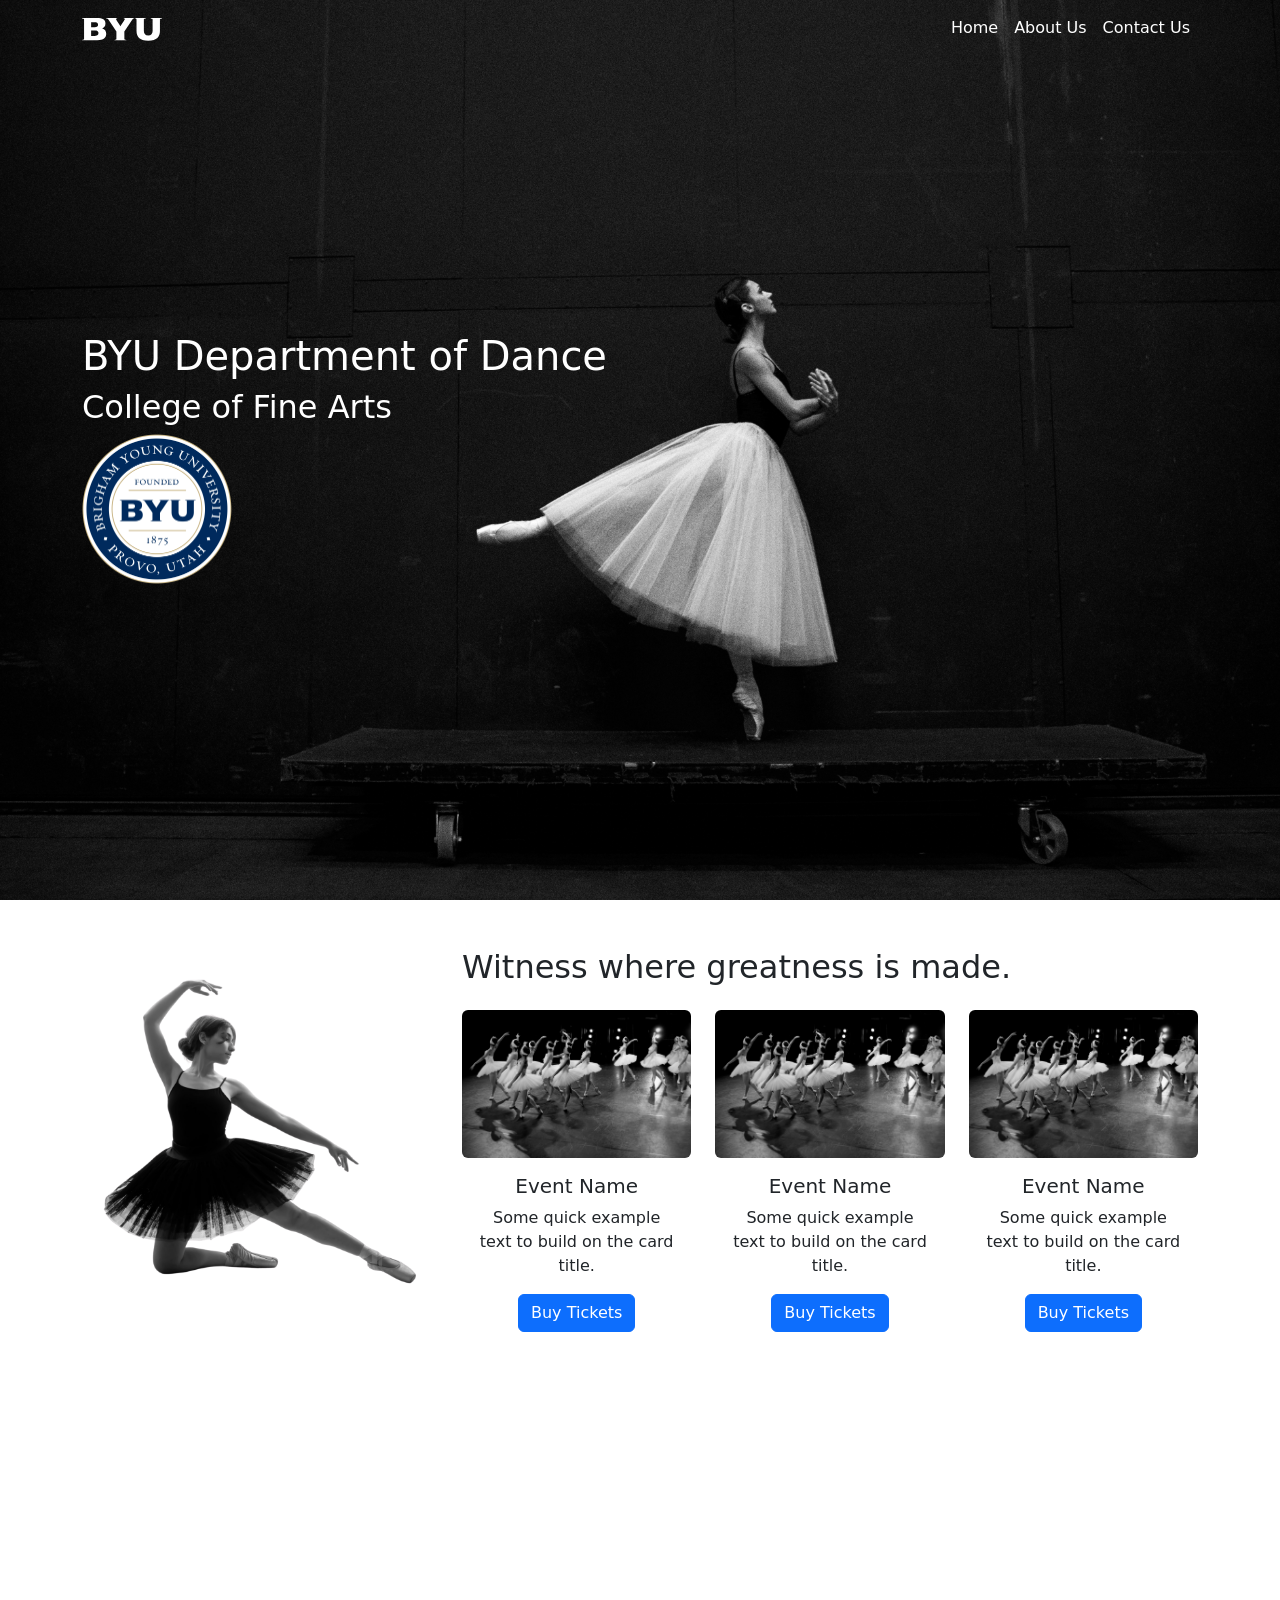
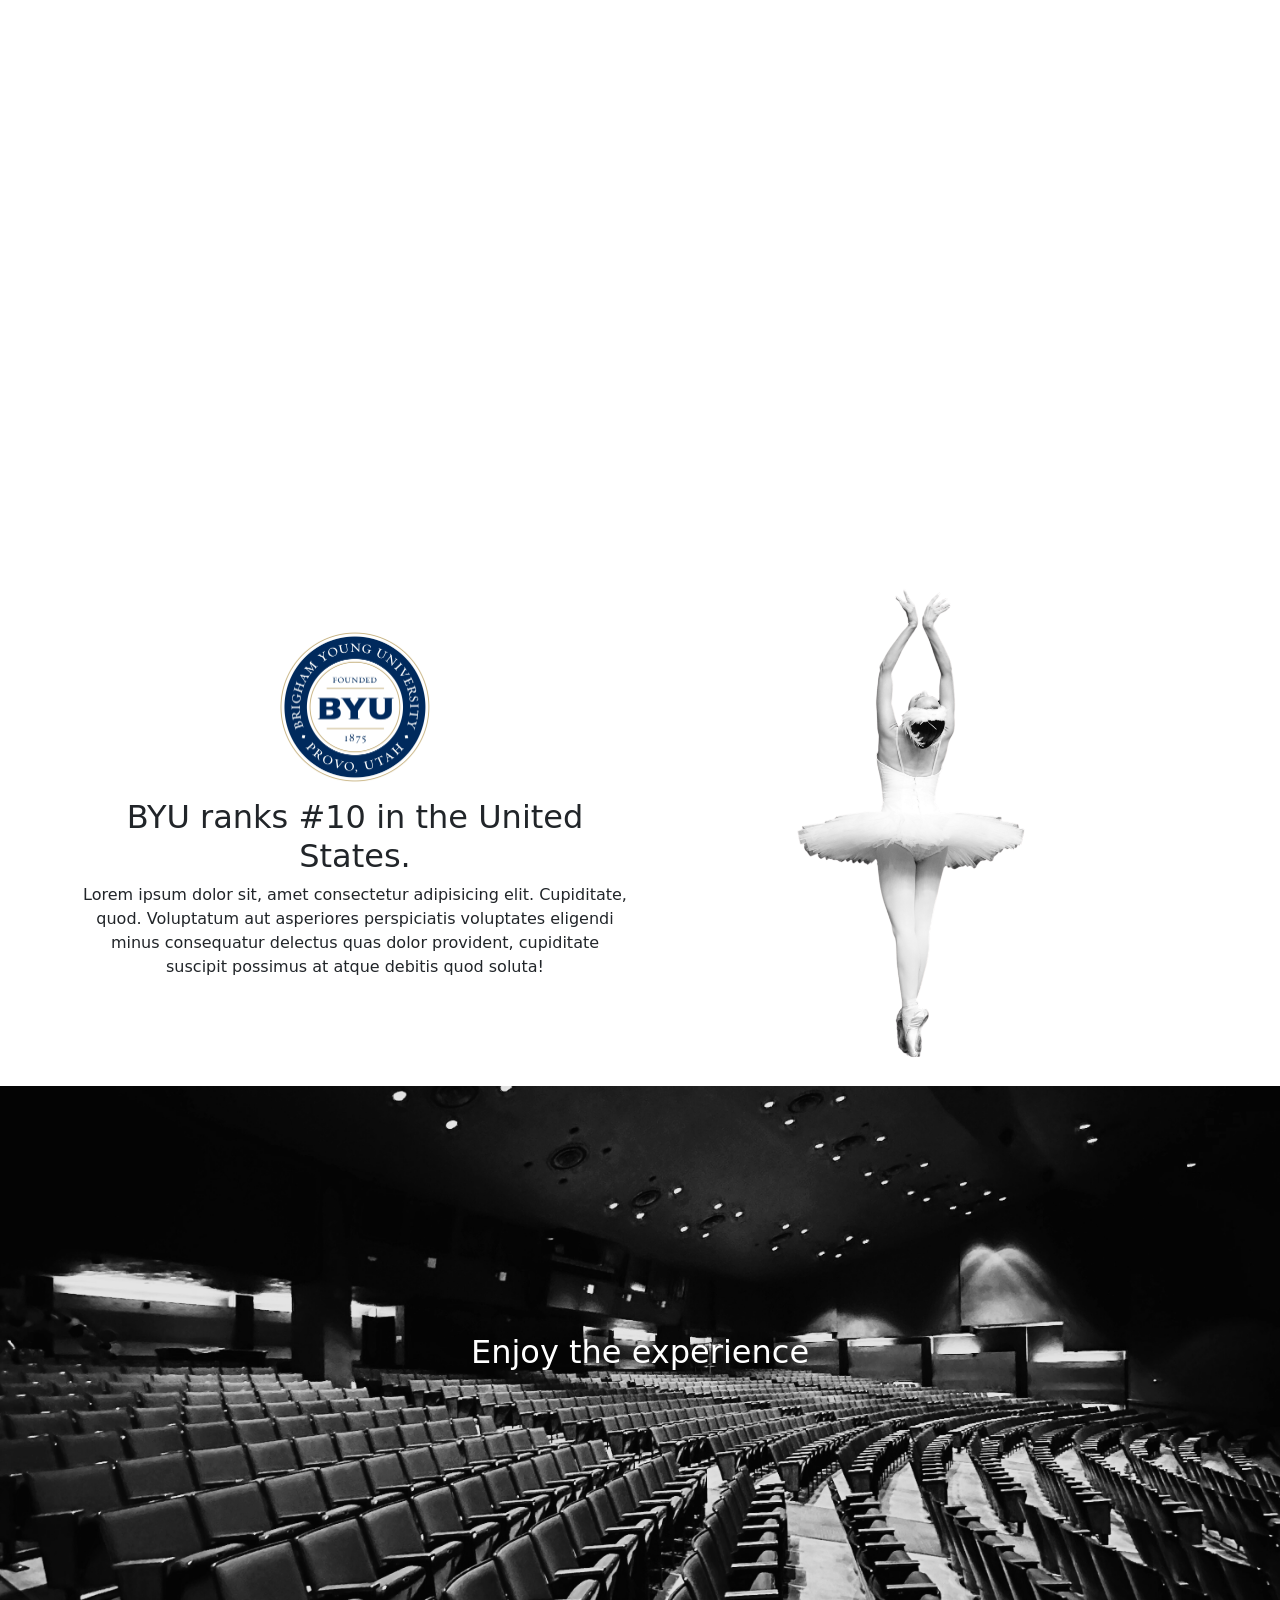
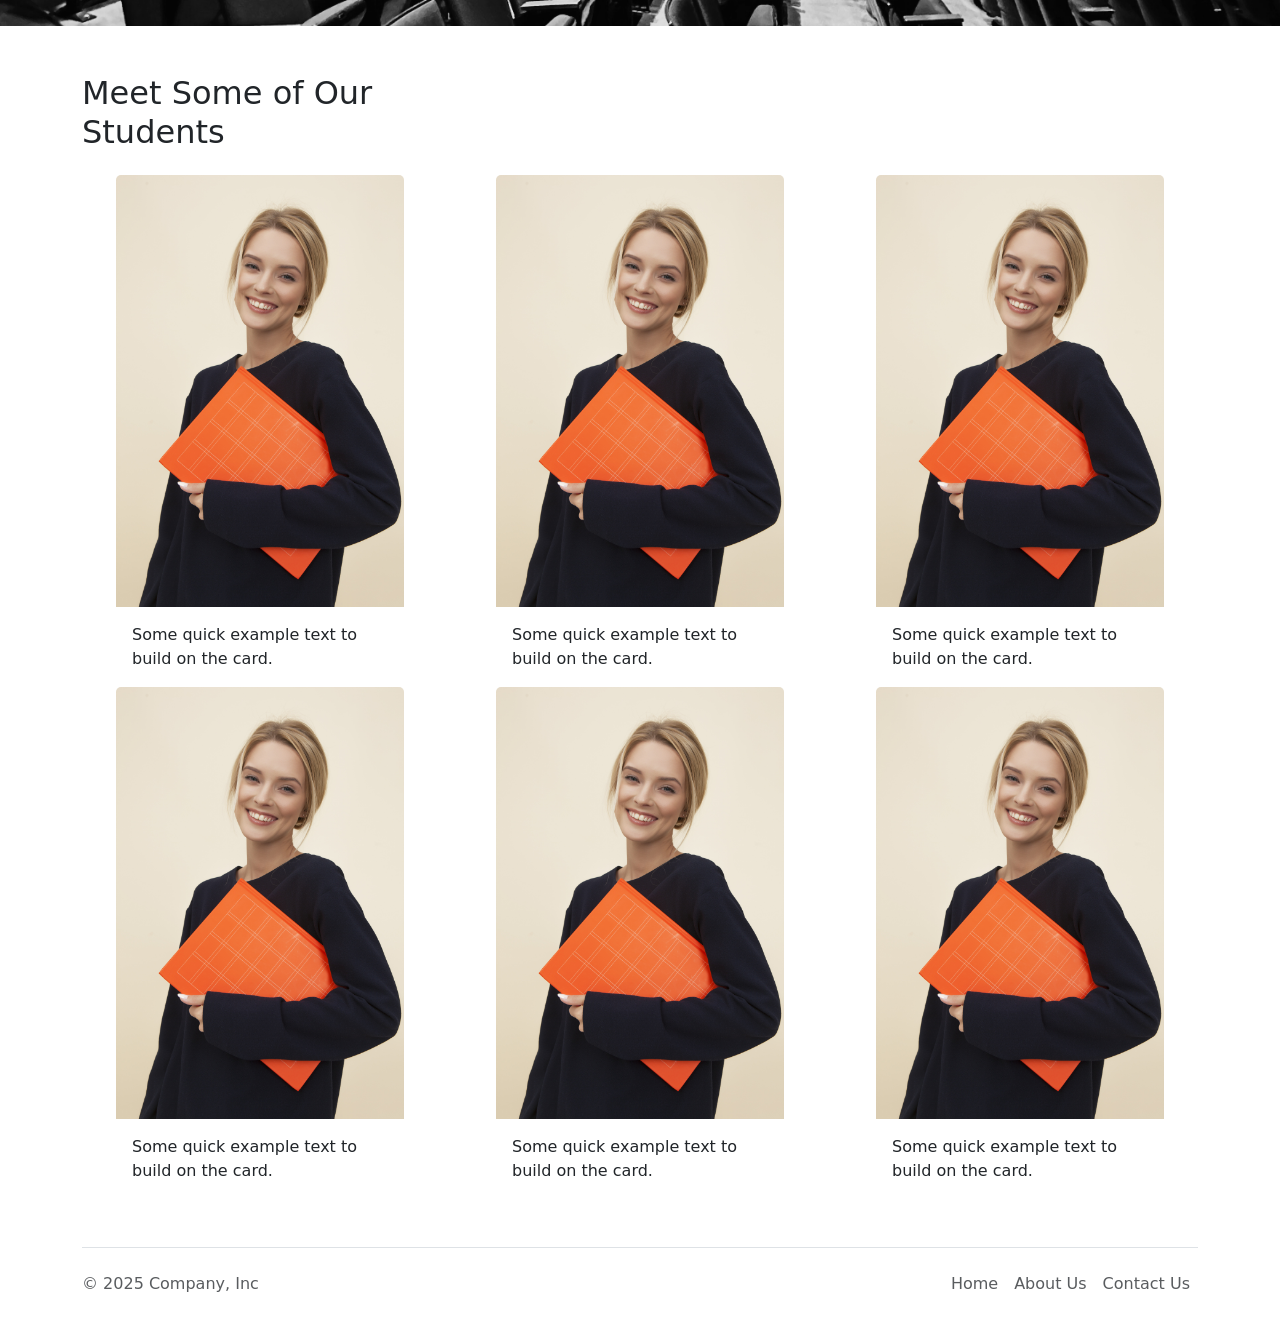
<file: index.html>
<!doctype html>
<html lang="en">
  <head>
    <meta charset="utf-8">
    <meta name="viewport" content="width=device-width, initial-scale=1">
    <title>BYU Department of Dance</title>
    <link href="https://cdn.jsdelivr.net/npm/bootstrap@5.3.5/dist/css/bootstrap.min.css" rel="stylesheet" integrity="sha384-SgOJa3DmI69IUzQ2PVdRZhwQ+dy64/BUtbMJw1MZ8t5HZApcHrRKUc4W0kG879m7" crossorigin="anonymous">
    <link href="https://cdn.jsdelivr.net/npm/bootstrap@5.3.0/dist/css/bootstrap.min.css" rel="stylesheet">
    <link rel="stylesheet" href="style.css">
  </head>
  <body>
    <div class="mainBanner">
      <!-- NAVBAR -->
      <nav class="navbar navbar-expand-lg bg-transparent">
          <div class="container">
              <a class="navbar-brand" href="index.html"><img src="/img/byu-logo-white-small.svg" alt="BYU Logo/Link"></a>
              <button class="navbar-toggler" data-bs-toggle="collapse" data-bs-target="#navbarNav" aria-controls="navbarNav" aria-expanded="false" aria-label="Toggle navigation">
                  <span class="navbar-toggler-icon custom"></span>
              </button>
              <div class="collapse navbar-collapse" id="navbarNav">
                  <ul class="navbar-nav ms-auto">
                      <li class="nav-item"><a class="nav-link" href="index.html">Home</a></li>
                      <li class="nav-item"><a class="nav-link" href="/aboutUs.html">About Us</a></li>
                      <li class="nav-item"><a class="nav-link" href="/contactUs.html">Contact Us</a></li>
                  </ul>
              </div>
          </div>
      </nav>
  
     <!-- BANNER TITLES -->
      <div class="container d-flex flex-column justify-content-center align-items-start h-100 pb-5">
        <div class="titles pb-5">
          <h1 class="titleMain">BYU Department of Dance</h1>
          <h2 class="titleMain">College of Fine Arts</h2>
          <img src="/img/byuLogo.png" alt="BYU Official Logo" style="width: 150px;">
        </div>
      </div>
  </div>

  <!-- UPCOMING EVENTS -->
    <section id="events" class=" mt-5 mb-5 container">
        <div class="row mt-5">
            <div class="col-md-4 col-12">
                <img src="/img/2.png" class="img-fluid full-height" alt="Left Column Image">
            </div>
            <div class="col-md-8 col-12">
                <h2 class="pb-3">Witness where greatness is made.</h2>
                <div class="row d-flex justify-content-start">
                    <div class="col-md-4 col-12 d-flex justify-content-center">
                        <div class="card border-0" style="width: 15rem;">
                            <img src="/img/events.jpg" class="card-img-top rounded" alt="Event Image">
                            <div class="card-body text-center">
                              <h5 class="card-title">Event Name</h5>
                              <p class="card-text">Some quick example text to build on the card title.</p>
                              <a href="#" class="btn btn-primary">Buy Tickets</a>
                            </div>
                          </div>
                    </div>
                    <div class="col-md-4 col-12 d-flex justify-content-center">
                        <div class="card border-0" style="width: 15rem;">
                            <img src="/img/events.jpg" class="card-img-top rounded" alt="Event Image">
                            <div class="card-body text-center">
                              <h5 class="card-title">Event Name</h5>
                              <p class="card-text">Some quick example text to build on the card title.</p>
                              <a href="#" class="btn btn-primary">Buy Tickets</a>
                            </div>
                          </div>
                    </div>
                    <div class="col-md-4 col-12 d-flex justify-content-center">
                      <div class="card border-0" style="width: 15rem;">
                          <img src="/img/events.jpg" class="card-img-top rounded" alt="Event Image">
                          <div class="card-body text-center">
                            <h5 class="card-title">Event Name</h5>
                            <p class="card-text">Some quick example text to build on the card title.</p>
                            <a href="#" class="btn btn-primary">Buy Tickets</a>
                          </div>
                        </div>
                  </div>
                </div>
            </div>
        </div>
    </section>
    <!-- VIDEO -->
    <section id="sectionVideo">
      <video autoplay muted loop id="banner-video">
        <source src="/img/mainPageVideo.mp4" type="video/mp4">
        Your browser does not support the video tag.
      </video>
    </section>
    <!-- Ranking Section -->
    <section id="rank" class="container mt-4">
      <div class="row">
        <!-- First Column -->
        <div class="col-md-6 d-flex justify-content-center align-items-center text-center">
          <div id="ranking">
            <img src="/img/byuLogo.png" class="mb-3 mx-auto" style="width: 150px;">
            <h2>BYU ranks #10 in the United States.</h2>
            <p>Lorem ipsum dolor sit, amet consectetur adipisicing elit. Cupiditate, quod. Voluptatum aut asperiores perspiciatis voluptates eligendi minus consequatur delectus quas dolor provident, cupiditate suscipit possimus at atque debitis quod soluta!</p>
          </div>
        </div>
        <!-- Second Column -->
        <div class="col-md-6 text-center">
          <img src="/img/3.png" class="img-fluid" alt="Ballet Dancer">
        </div>
      </div>
    </section>
    
    <!-- BANNER AUDITORIUM -->
    <section>
      <div class="jumbotron-banner d-flex align-items-center justify-content-center text-center">
        <h2 class="text-white">Enjoy the experience</h2>
    </div>
    </section>
    <section id="professor" class="container mt-5">
      <h2 class="mt-4 mb-4 col-md-4  d-flex justify-content-center">Meet Some of Our Students</h2>
      <div class="row mb-5">
        <div class="col-md-4 col-sm-6 col-12 d-flex justify-content-center">
          <div class="card border-0" style="width: 18rem;">
            <img src="/img/student.jpg" class="card-img-top" alt="Professor Picture">
            <div class="card-body">
              <p class="card-text">Some quick example text to build on the card.</p>
            </div>
          </div>
        </div>
        <div class="col-md-4 col-sm-6 d-flex justify-content-center">
          <div class="card border-0" style="width: 18rem;">
            <img src="/img/student.jpg" class="card-img-top" alt="Professor Picture">
            <div class="card-body">
              <p class="card-text">Some quick example text to build on the card.</p>
            </div>
          </div>
        </div>
        <div class="col-md-4 col-sm-6 col-12 d-flex justify-content-center">
          <div class="card border-0" style="width: 18rem;">
            <img src="/img/student.jpg" class="card-img-top" alt="Professor Picture">
            <div class="card-body">
              <p class="card-text">Some quick example text to build on the card.</p>
            </div>
          </div>
        </div>

        <div class="col-md-4 col-sm-6 col-12 d-flex justify-content-center">
          <div class="card border-0" style="width: 18rem;">
            <img src="/img/student.jpg" class="card-img-top" alt="Professor Picture">
            <div class="card-body">
              <p class="card-text">Some quick example text to build on the card.</p>
            </div>
          </div>
        </div>
        <div class="col-md-4 col-sm-6 col-12 d-flex justify-content-center">
          <div class="card border-0" style="width: 18rem;">
            <img src="/img/student.jpg" class="card-img-top" alt="Professor Picture">
            <div class="card-body">
              <p class="card-text">Some quick example text to build on the card.</p>
            </div>
          </div>
        </div>
        <div class="col-md-4 col-sm-6 col-12 d-flex justify-content-center">
          <div class="card border-0" style="width: 18rem;">
            <img src="/img/student.jpg" class="card-img-top" alt="Professor Picture">
            <div class="card-body">
              <p class="card-text">Some quick example text to build on the card.</p>
            </div>
          </div>
        </div>
      </div>
    </section>
    <!-- FOOTER SECTION -->
    <div class="container">
      <footer class="d-flex flex-wrap justify-content-between align-items-center py-3 my-4 border-top">
        <p class="col-md-4 mb-0 text-body-secondary">&copy; 2025 Company, Inc</p>
    
        <a href="/" class="col-md-4 d-flex align-items-center justify-content-center mb-3 mb-md-0 me-md-auto link-body-emphasis text-decoration-none" aria-label="Bootstrap">
          <svg class="bi me-2" width="40" height="32" aria-hidden="true"><use xlink:href="#bootstrap"/></svg>
        </a>
    
        <ul class="nav col-md-4 justify-content-end">
          <li class="nav-item"><a href="index.html" class="nav-link px-2 text-body-secondary">Home</a></li>
          <li class="nav-item"><a href="/aboutUs.html" class="nav-link px-2 text-body-secondary">About Us</a></li>
          <li class="nav-item"><a href="/contactUs.html" class="nav-link px-2 text-body-secondary">Contact Us</a></li>

        </ul>
      </footer>
    </div>
    <script src="https://cdn.jsdelivr.net/npm/bootstrap@5.3.0/dist/js/bootstrap.bundle.min.js"></script>
  </body>
</html>
</file>
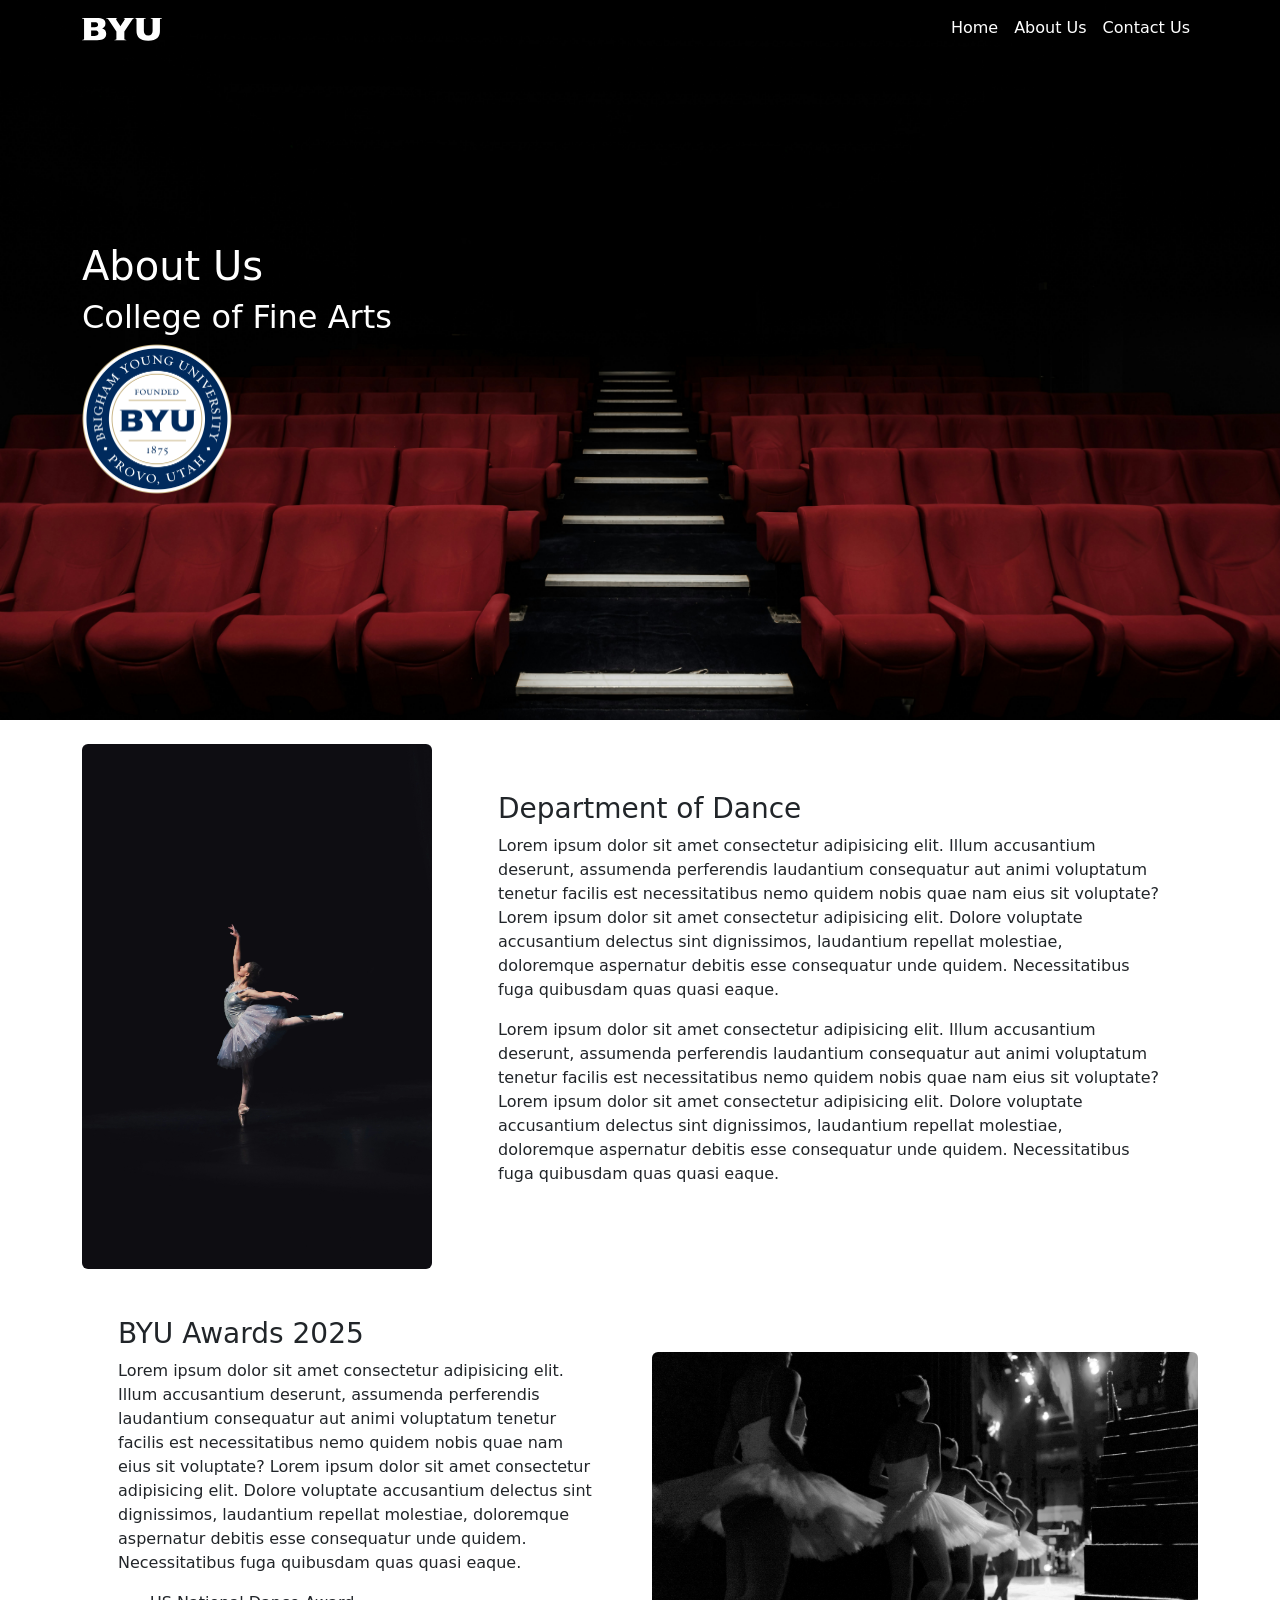
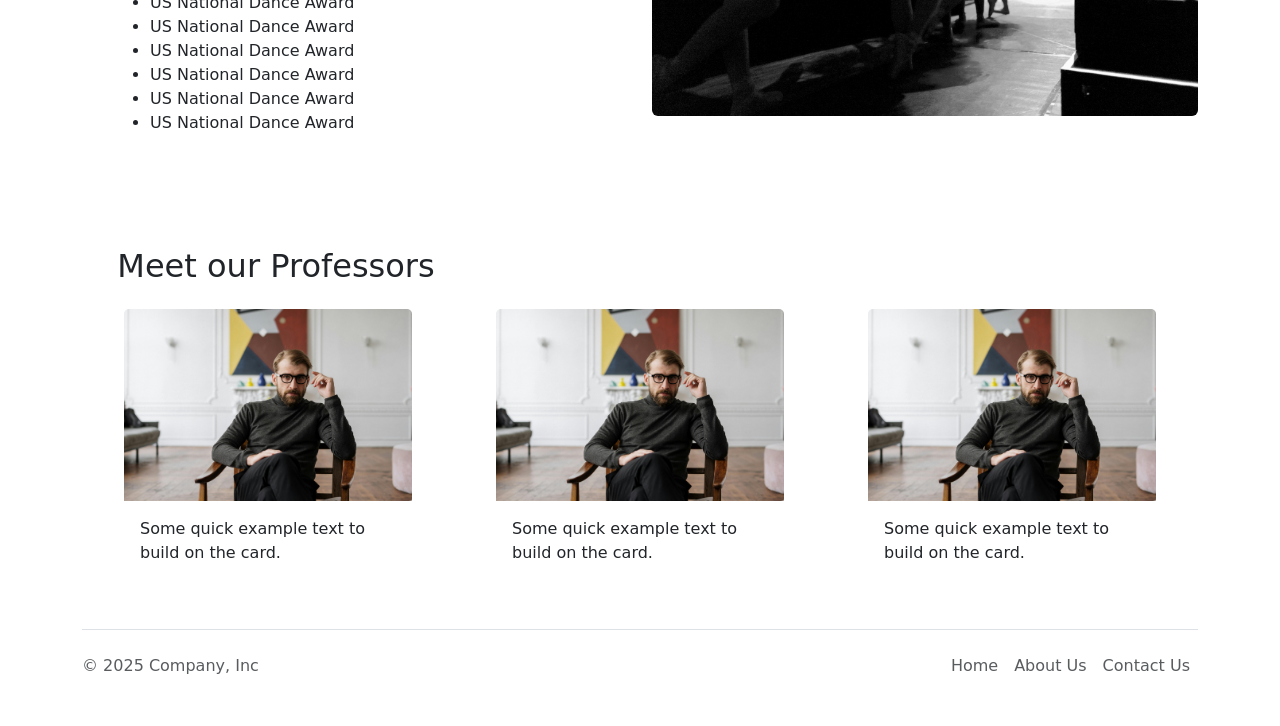
<file: aboutUs.html>
<!doctype html>
<html lang="en">
  <head>
    <meta charset="utf-8">
    <meta name="viewport" content="width=device-width, initial-scale=1">
    <title>BYU Department of Dance</title>
    <link href="https://cdn.jsdelivr.net/npm/bootstrap@5.3.5/dist/css/bootstrap.min.css" rel="stylesheet" integrity="sha384-SgOJa3DmI69IUzQ2PVdRZhwQ+dy64/BUtbMJw1MZ8t5HZApcHrRKUc4W0kG879m7" crossorigin="anonymous">
    <link href="https://cdn.jsdelivr.net/npm/bootstrap@5.3.0/dist/css/bootstrap.min.css" rel="stylesheet">
    <link rel="stylesheet" href="style.css">
  </head>
  <body>
    <div class="aboutUsBanner">
      <!-- NAVBAR -->
      <nav class="navbar navbar-expand-lg bg-transparent">
          <div class="container">
              <a class="navbar-brand" href="index.html"><img src="/img/byu-logo-white-small.svg" alt="Logo Link"></a>
              <button class="navbar-toggler" data-bs-toggle="collapse" data-bs-target="#navbarNav" aria-controls="navbarNav" aria-expanded="false" aria-label="Toggle navigation">
                  <span class="navbar-toggler-icon custom"></span>
              </button>
              <div class="collapse navbar-collapse" id="navbarNav">
                  <ul class="navbar-nav ms-auto">
                      <li class="nav-item"><a class="nav-link" href="index.html">Home</a></li>
                      <li class="nav-item"><a class="nav-link" href="/aboutUs.html">About Us</a></li>
                      <li class="nav-item"><a class="nav-link" href="/contactUs.html">Contact Us</a></li>
                  </ul>
              </div>
          </div>
      </nav>
  
     <!-- BANNER TITLES -->
      <div class="container d-flex flex-column justify-content-center align-items-start h-100 pb-5">
        <div class="titles pb-5">
          <h1 class="titleMain">About Us</h1>
          <h2 class="titleMain">College of Fine Arts</h2>
          <img src="/img/byuLogo.png" alt="" style="width: 150px;">
        </div>
      </div>
  </div>
  <!-- SUMMARY -->
  <main class="container pt-4">
    <div class="row">
        <div class="col-md-4 d-flex flex-column justify-content-center" >
            <img src="/img/eventsImage.jpg" alt="Events Image 1" style="width: 350px;" class="rounded">
        </div>
        <div class="col-md-8 p-5">
            <h3>Department of Dance</h3>
            <p>Lorem ipsum dolor sit amet consectetur adipisicing elit. Illum accusantium deserunt,
                 assumenda perferendis laudantium consequatur aut animi voluptatum tenetur facilis est necessitatibus 
                 nemo quidem nobis quae nam eius sit voluptate? Lorem ipsum dolor sit amet consectetur adipisicing elit. 
                 Dolore voluptate accusantium delectus sint dignissimos, laudantium repellat molestiae, doloremque aspernatur
                  debitis esse consequatur unde quidem. Necessitatibus fuga quibusdam quas quasi eaque.</p>

            <p>Lorem ipsum dolor sit amet consectetur adipisicing elit. Illum accusantium deserunt,
            assumenda perferendis laudantium consequatur aut animi voluptatum tenetur facilis est necessitatibus 
            nemo quidem nobis quae nam eius sit voluptate? Lorem ipsum dolor sit amet consectetur adipisicing elit. 
            Dolore voluptate accusantium delectus sint dignissimos, laudantium repellat molestiae, doloremque aspernatur
                debitis esse consequatur unde quidem. Necessitatibus fuga quibusdam quas quasi eaque.</p>
        </div>
    </div>
    <div class="row">
        <div class="col-md-6 p-5">
            <h3>BYU Awards 2025</h3>
            <p>Lorem ipsum dolor sit amet consectetur adipisicing elit. Illum accusantium deserunt,
                 assumenda perferendis laudantium consequatur aut animi voluptatum tenetur facilis est necessitatibus 
                 nemo quidem nobis quae nam eius sit voluptate? Lorem ipsum dolor sit amet consectetur adipisicing elit. 
                 Dolore voluptate accusantium delectus sint dignissimos, laudantium repellat molestiae, doloremque aspernatur
                  debitis esse consequatur unde quidem. Necessitatibus fuga quibusdam quas quasi eaque.</p>

            <ul>
                <li>US National Dance Award</li>
                <li>US National Dance Award</li>
                <li>US National Dance Award</li>
                <li>US National Dance Award</li>
                <li>US National Dance Award</li>
                <li>US National Dance Award</li>
            </ul>
        </div>
        <div class="col-md-6 d-flex flex-column justify-content-center" >
            <img src="/img/awards.jpg" class="rounded" alt="Events Image 2">
        </div>
        
    </div>
    <section id="professor" class="container mt-5">
      <h2 class="mt-4 mb-4 col-md-4  d-flex justify-content-center">Meet our Professors</h2>
      <div class="row mb-5">
        <div class="col-md-4 col-sm-6 col-12 d-flex justify-content-center">
          <div class="card border-0" style="width: 18rem;">
            <img src="/img/professor.jpg" class="card-img-top" alt="Professor Picture">
            <div class="card-body">
              <p class="card-text">Some quick example text to build on the card.</p>
            </div>
          </div>
        </div>
        <div class="col-md-4 col-sm-6 d-flex justify-content-center">
          <div class="card border-0" style="width: 18rem;">
            <img src="/img/professor.jpg" class="card-img-top" alt="Professor Picture">
            <div class="card-body">
              <p class="card-text">Some quick example text to build on the card.</p>
            </div>
          </div>
        </div>
        <div class="col-md-4 col-sm-6 col-12 d-flex justify-content-center">
          <div class="card border-0" style="width: 18rem;">
            <img src="/img/professor.jpg" class="card-img-top" alt="Professor Picture">
            <div class="card-body">
              <p class="card-text">Some quick example text to build on the card.</p>
            </div>
          </div>
        </div>
      </div>
    </section>
  </main>
    <!-- FOOTER SECTION -->
    <div class="container">
      <footer class="d-flex flex-wrap justify-content-between align-items-center py-3 my-4 border-top">
        <p class="col-md-4 mb-0 text-body-secondary">&copy; 2025 Company, Inc</p>
    
        <a href="/" class="col-md-4 d-flex align-items-center justify-content-center mb-3 mb-md-0 me-md-auto link-body-emphasis text-decoration-none" aria-label="Bootstrap">
          <svg class="bi me-2" width="40" height="32" aria-hidden="true"><use xlink:href="#bootstrap"/></svg>
        </a>
    
        <ul class="nav col-md-4 justify-content-end">
          <li class="nav-item"><a href="index.html" class="nav-link px-2 text-body-secondary">Home</a></li>
          <li class="nav-item"><a href="/aboutUs.html" class="nav-link px-2 text-body-secondary">About Us</a></li>
          <li class="nav-item"><a href="/contactUs.html" class="nav-link px-2 text-body-secondary">Contact Us</a></li>

        </ul>
      </footer>
    </div>
    <script src="https://cdn.jsdelivr.net/npm/bootstrap@5.3.0/dist/js/bootstrap.bundle.min.js"></script>
  </body>
</html>
</file>
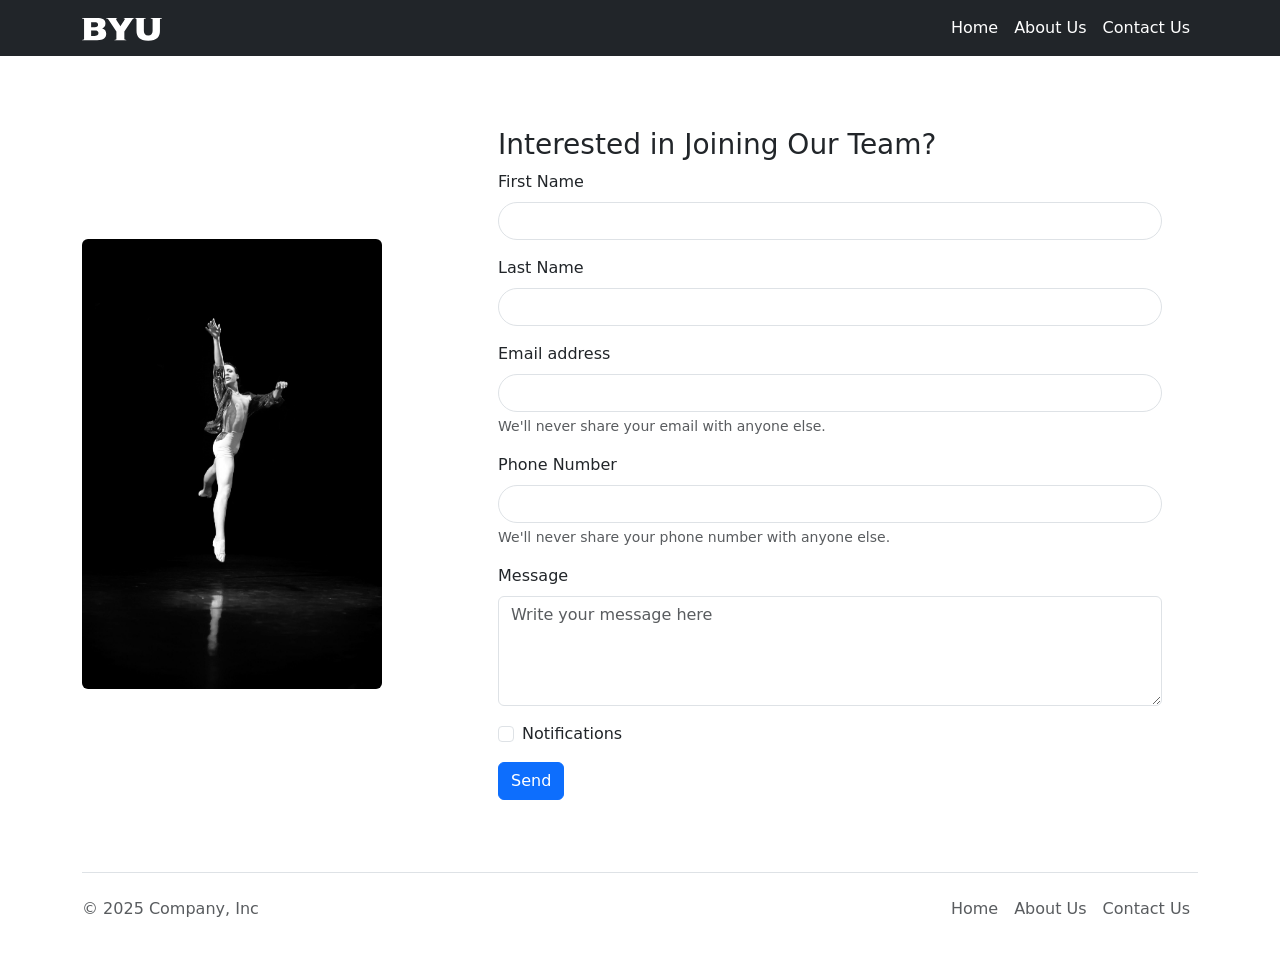
<file: contactUs.html>
<!doctype html>
<html lang="en">
  <head>
    <meta charset="utf-8">
    <meta name="viewport" content="width=device-width, initial-scale=1">
    <title>BYU Department of Dance</title>
    <link href="https://cdn.jsdelivr.net/npm/bootstrap@5.3.5/dist/css/bootstrap.min.css" rel="stylesheet" integrity="sha384-SgOJa3DmI69IUzQ2PVdRZhwQ+dy64/BUtbMJw1MZ8t5HZApcHrRKUc4W0kG879m7" crossorigin="anonymous">
    <link href="https://cdn.jsdelivr.net/npm/bootstrap@5.3.0/dist/css/bootstrap.min.css" rel="stylesheet">
    <link rel="stylesheet" href="style.css">
  </head>
  <body>
    <div>
      <!-- NAVBAR -->
      <nav class="navbar navbar-expand-lg bg-dark">
          <div class="container">
              <a class="navbar-brand" href="index.html"><img src="/img/byu-logo-white-small.svg" alt="BYU Logo Link"></a>
              <button class="navbar-toggler" data-bs-toggle="collapse" data-bs-target="#navbarNav" aria-controls="navbarNav" aria-expanded="false" aria-label="Toggle navigation">
                  <span class="navbar-toggler-icon custom"></span>
              </button>
              <div class="collapse navbar-collapse" id="navbarNav">
                  <ul class="navbar-nav ms-auto">
                      <li class="nav-item"><a class="nav-link" href="index.html">Home</a></li>
                      <li class="nav-item"><a class="nav-link" href="/aboutUs.html">About Us</a></li>
                      <li class="nav-item"><a class="nav-link" href="/contactUs.html">Contact Us</a></li>
                  </ul>
              </div>
          </div>
      </nav>
  </div>
  <!-- IMAGE & FORM -->
  <main class="container pt-4">
    <div class="row">
        <div class="col-md-4 d-flex flex-column justify-content-center" >
            <img src="/img/contactUs.jpg" class="rounded" style="width: 300px;">
        </div>
        <div class="col-md-8 p-5">
            <h3>Interested in Joining Our Team? </h3>
            <form>
                <div class="mb-3">
                  <label for="exampleInputEmail1" class="form-label">First Name</label>
                  <input type="text" class="form-control rounded-pill" id="exampleInputEmail1" aria-describedby="emailHelp">
                </div>
                <div class="mb-3">
                  <label for="exampleInputPassword1" class="form-label">Last Name</label>
                  <input type="text" class="form-control rounded-pill" id="exampleInputPassword1">
                </div>
                <div class="mb-3">
                    <label for="exampleInputEmail1" class="form-label">Email address</label>
                    <input type="email" class="form-control rounded-pill" id="exampleInputEmail1" aria-describedby="emailHelp">
                    <div class="form-text">We'll never share your email with anyone else.</div>
                  </div>
                  <div class="mb-3">
                    <label for="exampleInputPassword1" class="form-label">Phone Number</label>
                    <input type="tel" class="form-control rounded-pill">
                    <div  class="form-text">We'll never share your phone number with anyone else.</div>
                  </div>
                  <div class="mb-3">
                    <label for="messageTextArea" class="form-label">Message</label>
                    <textarea class="form-control" id="messageTextArea" rows="4" placeholder="Write your message here"></textarea>
                  </div>

                <div class="mb-3 form-check">
                  <input type="checkbox" class="form-check-input" id="exampleCheck1">
                  <label class="form-check-label" for="exampleCheck1">Notifications</label>
                </div>
                <button type="submit" class="btn btn-primary">Send</button>
              </form>
    </div>
  </main>
    <!-- FOOTER SECTION -->
    <div class="container">
      <footer class="d-flex flex-wrap justify-content-between align-items-center py-3 my-4 border-top">
        <p class="col-md-4 mb-0 text-body-secondary">&copy; 2025 Company, Inc</p>
    
        <a href="/" class="col-md-4 d-flex align-items-center justify-content-center mb-3 mb-md-0 me-md-auto link-body-emphasis text-decoration-none" aria-label="Bootstrap">
          <svg class="bi me-2" width="40" height="32" aria-hidden="true"><use xlink:href="#bootstrap"/></svg>
        </a>
    
        <ul class="nav col-md-4 justify-content-end">
          <li class="nav-item"><a href="index.html" class="nav-link px-2 text-body-secondary">Home</a></li>
          <li class="nav-item"><a href="/aboutUs.html" class="nav-link px-2 text-body-secondary">About Us</a></li>
          <li class="nav-item"><a href="/contactUs.html" class="nav-link px-2 text-body-secondary">Contact Us</a></li>

        </ul>
      </footer>
    </div>
    <script src="https://cdn.jsdelivr.net/npm/bootstrap@5.3.0/dist/js/bootstrap.bundle.min.js"></script>
  </body>
</html>
</file>
<file: style.css>
.mainBanner{
    height: 100vh; 
    background: url('./img/mainBanner.jpg') no-repeat center center;
    background-size: cover;
    justify-content: center;
}
.navbar-brand{
    color: white
}
.nav-link{
    color:white;
}
.nav-link:hover{
    color: #0047BA;
}
.titleMain{
    color: white;
}

#eventsImage{
    height: 300px;
}
.navbar-toggler{
    background-image: url("data:image/svg+xml;charset=utf8,%3Csvg xmlns='http://www.w3.org/2000/svg' viewBox='0 0 30 30'%3E%3Cpath fill='none' stroke='white' stroke-width='3' stroke-linecap='round' d='M4 7h22M4 15h22M4 23h22'/%3E%3C/svg%3E");
}
#byuLogo{
    height: 200px;
}
.jumbotron-banner {
    height: 60vh;
    background-image: url('/img/auditorium.jpg'); 
    background-size: cover;
    background-position: center;
    background-repeat: no-repeat; 
}
#ranking img {
    text-align: center;
}
#sectionVideo {
    position: relative;
    width: 100%;
    height: 80vh; 
    overflow: hidden; 
  } 
  #banner-video {
    position: absolute;
    top: 0;
    left: 0;
    width: 100%; 
    height: 100%; 
    object-fit: cover; 
  }

  #professors .card{
    margin-bottom: 30px;
  }


/* ABOUT US PAGE */
.aboutUsBanner{
    height: 80vh; 
    background: url('./img/aboutUsBanner.jpg') no-repeat center center;
    background-size: cover;
    justify-content: center;
}


  @media (max-width: 600px) {
    /* Styles for small screens like phones */
    .titles {
        margin-bottom: 200px; 
    }
}
</file>
